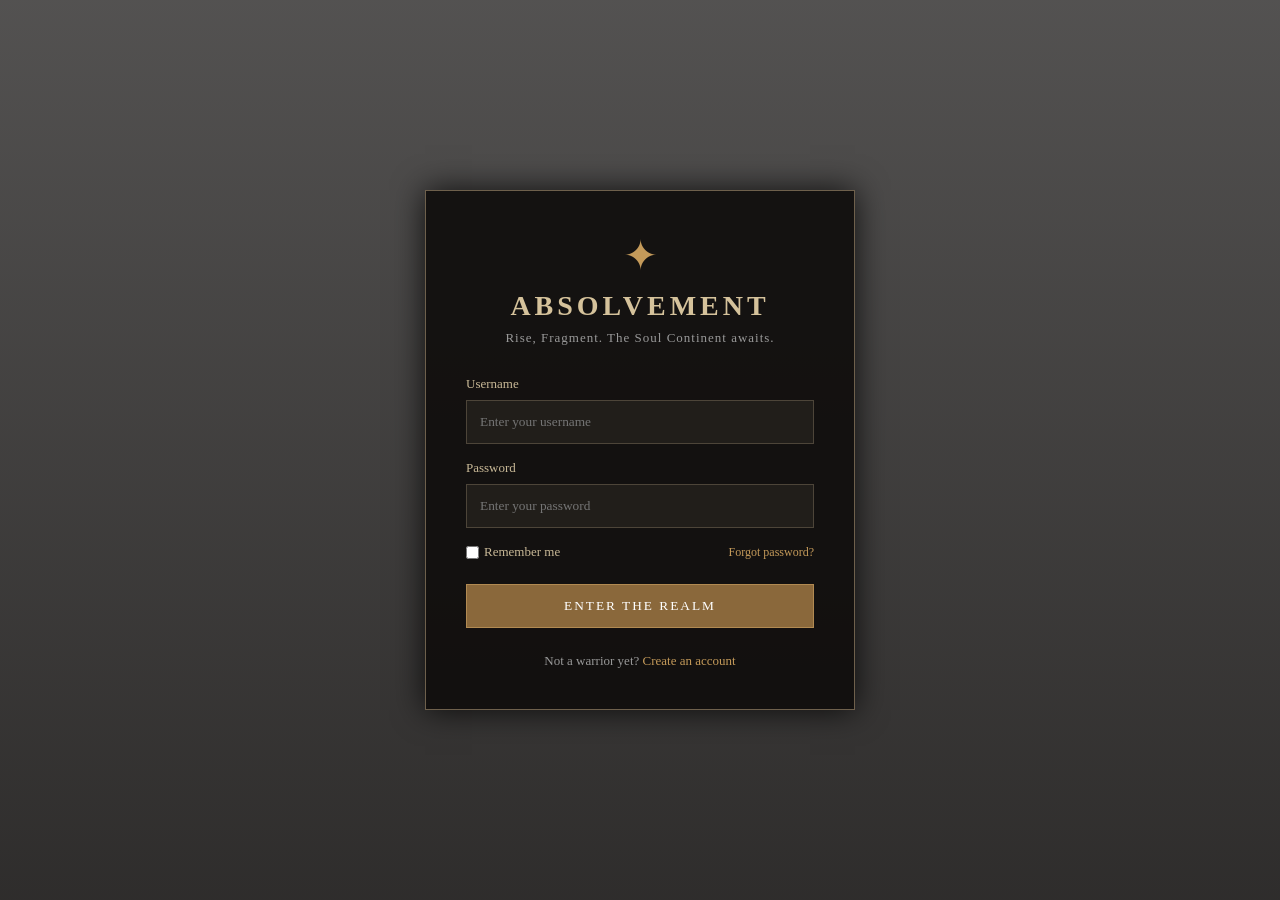
<file: ALFARITA WEB/alfarita_login/index.html>
<!DOCTYPE html>
<html lang="en">
<head>
    <meta charset="UTF-8">
    <meta name="viewport" content="width=device-width, initial-scale=1.0">
    <title> Absolvement - Login</title>

    <link rel="stylesheet" href="style.css">
</head>

<body>

    <main class="container">

        <div class="symbol">✦</div>

        <h1>Absolvement</h1>

        <p class="subtitle">
            Rise, Fragment. The Soul Continent awaits.
        </p>

        <form action="#" method="post">

            <label for="username">Username</label>
            <input
                type="text"
                id="username"
                name="username"
                placeholder="Enter your username"
                required
            >

            <label for="password">Password</label>
            <input
                type="password"
                id="password"
                name="password"
                placeholder="Enter your password"
                required
            >

            <div class="options">

                <label class="remember">
                    <input type="checkbox" name="remember">
                    Remember me
                </label>

                <a href="#">Forgot password?</a>

            </div>

            <button type="submit">Enter the Realm</button>

        </form>

        <p class="bottom">
            Not a warrior yet?
            <a href="register.html">Create an account</a>
        </p>

    </main>

</body>
</html>
</file>
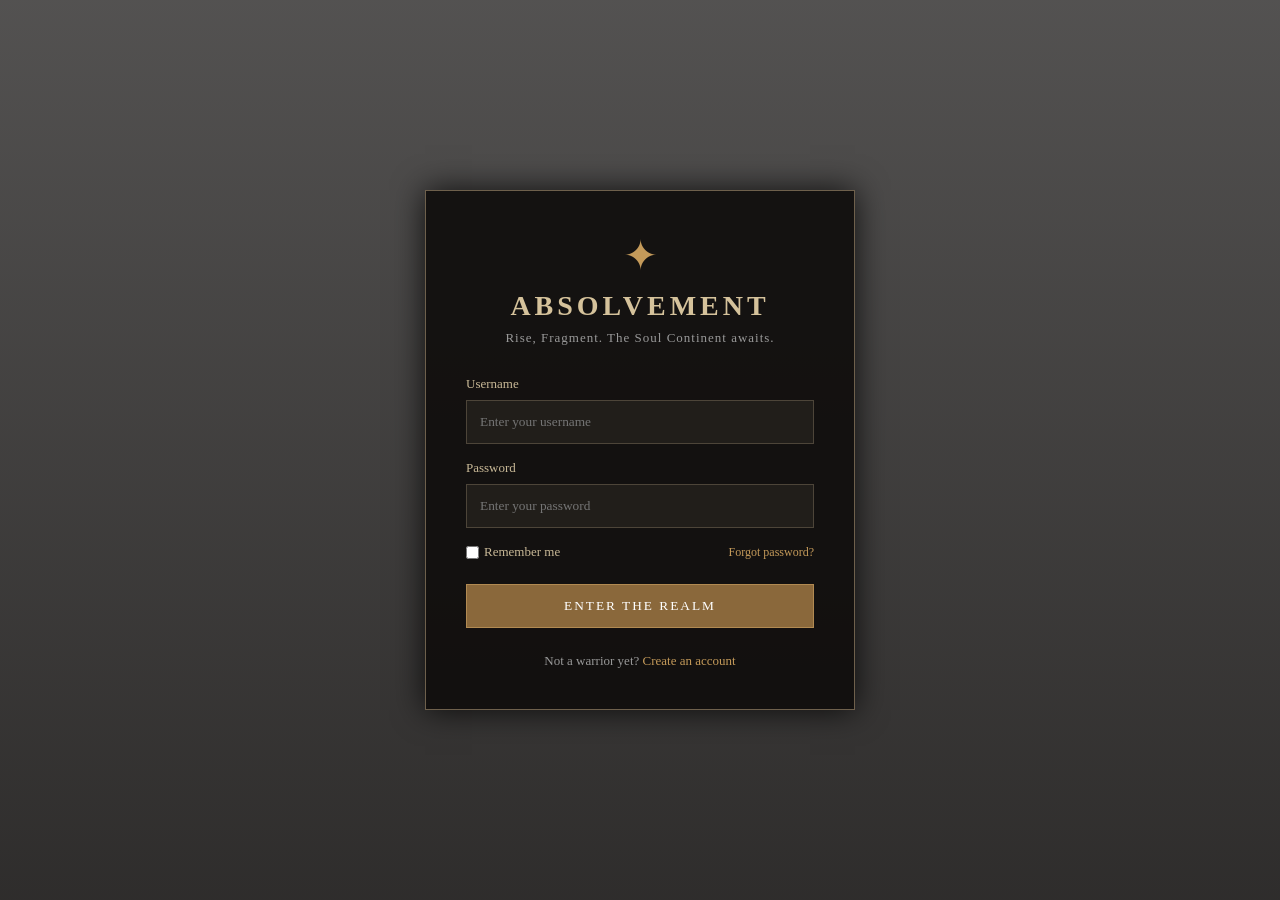
<file: ALFARITA WEB/alfarita_login/login.html>
<!DOCTYPE html>
<html lang="en">
<head>
    <meta charset="UTF-8">
    <meta name="viewport" content="width=device-width, initial-scale=1.0">
    <title> Absolvement - Login</title>

    <link rel="stylesheet" href="style.css">
</head>

<body>

    <main class="container">

        <div class="symbol">✦</div>

        <h1>Absolvement</h1>

        <p class="subtitle">
            Rise, Fragment. The Soul Continent awaits.
        </p>

        <form action="#" method="post">

            <label for="username">Username</label>
            <input
                type="text"
                id="username"
                name="username"
                placeholder="Enter your username"
                required
            >

            <label for="password">Password</label>
            <input
                type="password"
                id="password"
                name="password"
                placeholder="Enter your password"
                required
            >

            <div class="options">

                <label class="remember">
                    <input type="checkbox" name="remember">
                    Remember me
                </label>

                <a href="#">Forgot password?</a>

            </div>

            <button type="submit">Enter the Realm</button>

        </form>

        <p class="bottom">
            Not a warrior yet?
            <a href="register.html">Create an account</a>
        </p>

    </main>

</body>
</html>
</file>
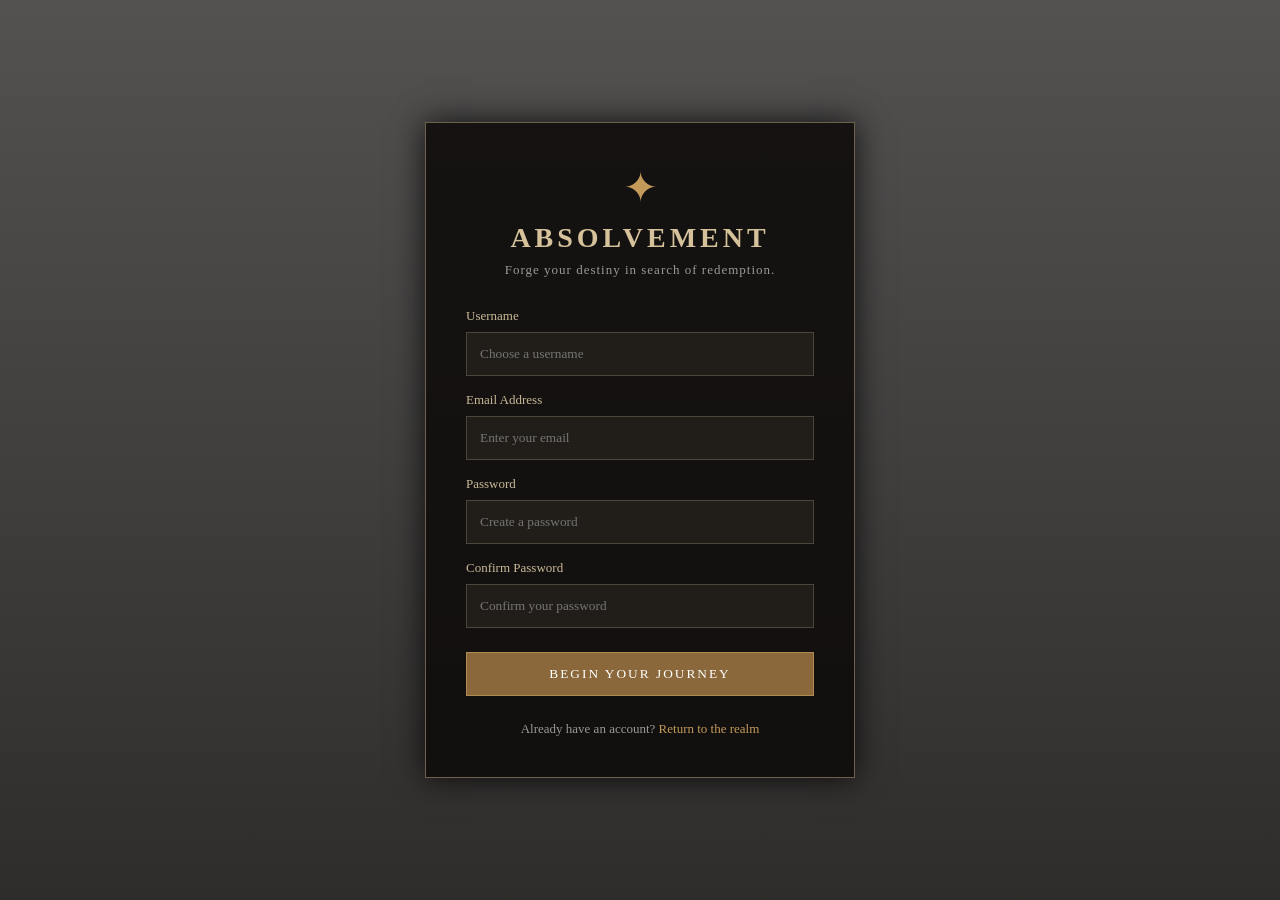
<file: ALFARITA WEB/alfarita_login/register.html>
<!DOCTYPE html>
<html lang="en">
<head>
    <meta charset="UTF-8">
    <meta name="viewport" content="width=device-width, initial-scale=1.0">
    <title>Absolvement - Register</title>

    <link rel="stylesheet" href="style.css">
</head>

<body>

    <main class="container">

        <div class="symbol">✦</div>

        <h1>Absolvement</h1>

        <p class="subtitle">
            Forge your destiny in search of redemption.
        </p>

        <form action="#" method="post">

            <label for="username">Username</label>
            <input
                type="text"
                id="username"
                name="username"
                placeholder="Choose a username"
                required
            >

            <label for="email">Email Address</label>
            <input
                type="email"
                id="email"
                name="email"
                placeholder="Enter your email"
                required
            >

            <label for="password">Password</label>
            <input
                type="password"
                id="password"
                name="password"
                placeholder="Create a password"
                required
            >

            <label for="confirm-password">Confirm Password</label>
            <input
                type="password"
                id="confirm-password"
                name="confirm-password"
                placeholder="Confirm your password"
                required
            >

            <button type="submit">Begin Your Journey</button>

        </form>

        <p class="bottom">
            Already have an account?
            <a href="login.html">Return to the realm</a>
        </p>

    </main>

</body>
</html>
</file>
<file: ALFARITA WEB/alfarita_login/style.css>
* {
    box-sizing: border-box;
    margin: 0;
    padding: 0;
}

body {
    font-family: Georgia, serif;
    min-height: 100vh;

    display: flex;
    justify-content: center;
    align-items: center;

    padding: 20px;

    color: #eeeeee;

    background:
        linear-gradient(
            rgba(10, 8, 7, 0.70),
            rgba(10, 8, 7, 0.85)
        ),
        url("https://images.unsplash.com/photo-1518709268805-4e9042af9f23?auto=format&fit=crop&w=1600&q=80");

    background-size: cover;
    background-position: center;
}

/* Main Login/Register Box */

.container {
    width: 100%;
    max-width: 430px;

    padding: 40px;

    background: rgba(15, 13, 12, 0.90);

    border: 1px solid #6e604c;

    box-shadow: 0 0 30px rgba(0, 0, 0, 0.8);
}

/* Symbol */

.symbol {
    text-align: center;

    font-size: 42px;

    color: #c49a5a;

    margin-bottom: 10px;
}

/* Title */

h1 {
    text-align: center;

    font-size: 28px;

    letter-spacing: 4px;

    color: #d5c29b;

    margin-bottom: 8px;

    text-transform: uppercase;
}

/* Description */

.subtitle {
    text-align: center;

    color: #999999;

    font-size: 13px;

    margin-bottom: 30px;

    letter-spacing: 1px;
}

/* Form */

form {
    display: flex;

    flex-direction: column;

    gap: 16px;
}

/* Labels */

label {
    font-size: 13px;

    color: #c9b997;

    margin-bottom: -8px;
}

/* Text Fields */

input {
    width: 100%;

    padding: 13px;

    background: #211e1a;

    border: 1px solid #4d4539;

    color: white;

    outline: none;

    font-family: Georgia, serif;
}

input:focus {
    border-color: #b18a52;
}

/* Remember Me + Forgot Password */

.options {
    display: flex;

    justify-content: space-between;

    align-items: center;

    font-size: 12px;

    color: #999999;
}

.options a,
.bottom a {
    color: #c49a5a;

    text-decoration: none;
}

.options a:hover,
.bottom a:hover {
    text-decoration: underline;
}

.remember {
    display: flex;

    align-items: center;

    gap: 5px;

    margin: 0;
}

.remember input {
    width: auto;
}

/* Button */

button {
    margin-top: 8px;

    padding: 13px;

    border: 1px solid #b18a52;

    background: #8a683b;

    color: white;

    font-family: Georgia, serif;

    letter-spacing: 2px;

    cursor: pointer;

    text-transform: uppercase;
}

button:hover {
    background: #a27b47;
}

/* Bottom Text */

.bottom {
    text-align: center;

    margin-top: 25px;

    color: #999999;

    font-size: 13px;
}

/* Mobile */

@media (max-width: 600px) {

    body {
        padding: 15px;
    }

    .container {
        padding: 30px 22px;
    }

    h1 {
        font-size: 23px;
    }

}
</file>
